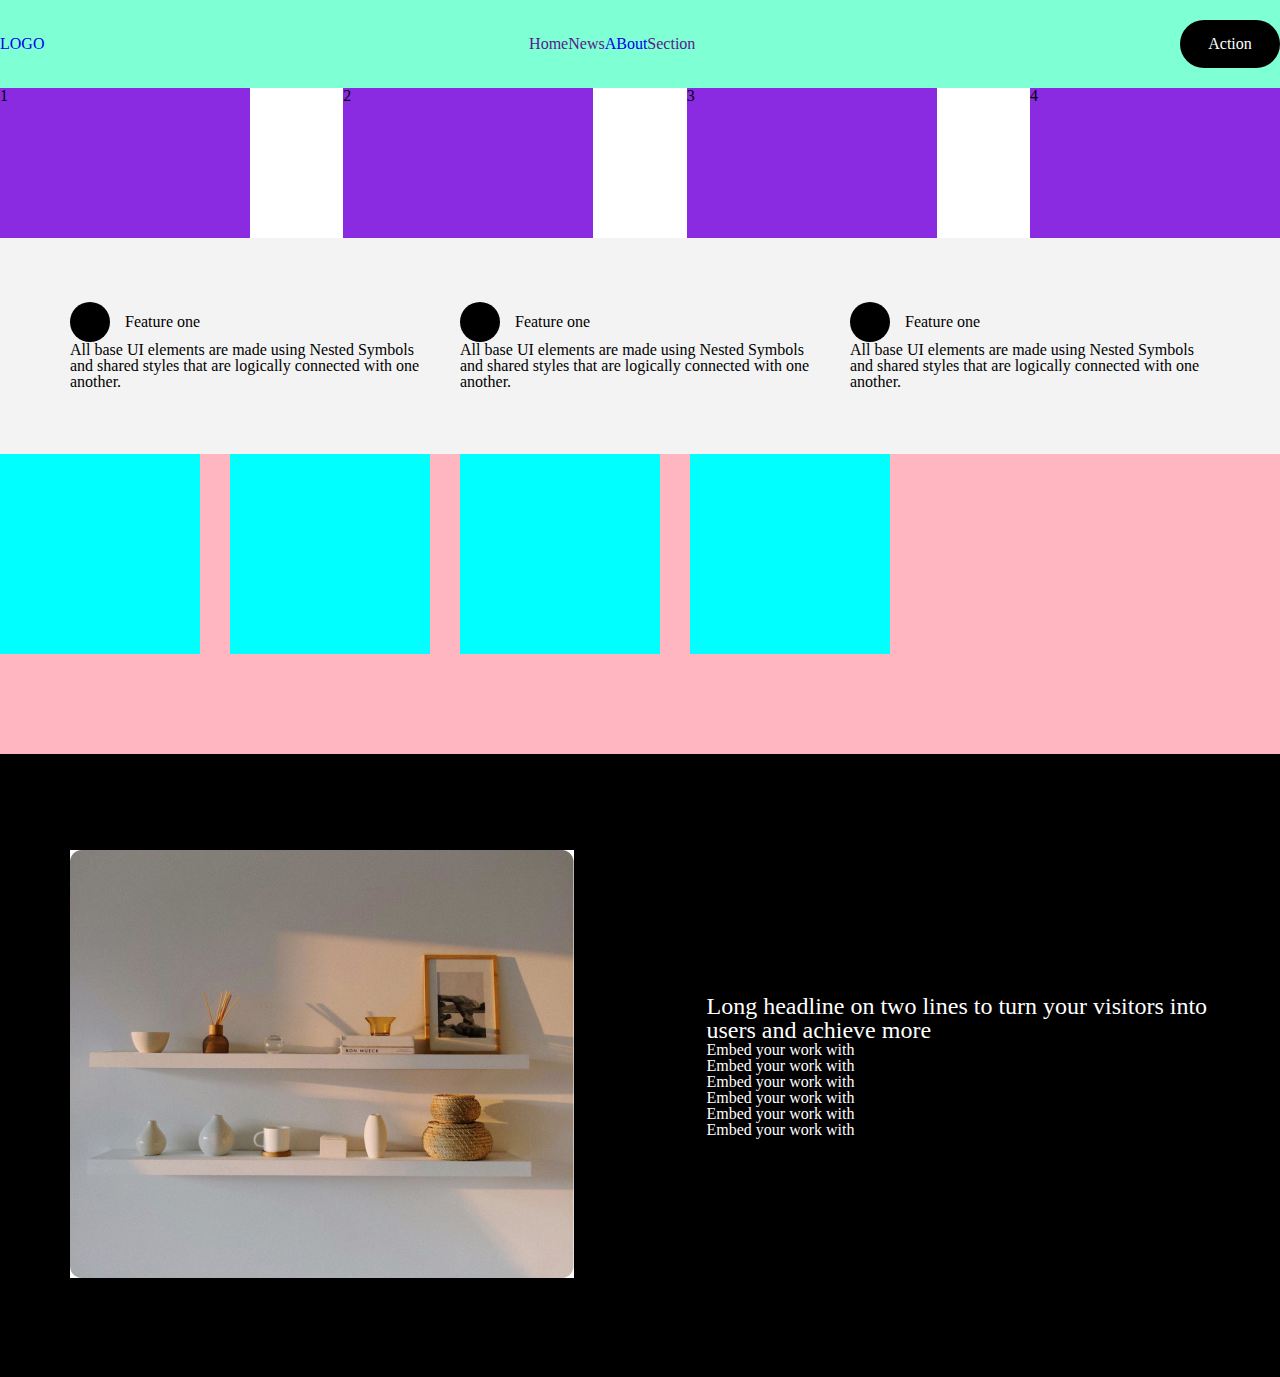
<file: index.html>
<!DOCTYPE html>
<html lang="en">
  <head>
    <meta charset="UTF-8" />
    <meta name="viewport" content="width=device-width, initial-scale=1.0" />
    <title>responsive</title>
    <link
      rel="stylesheet"
      href="https://cdnjs.cloudflare.com/ajax/libs/font-awesome/6.4.0/css/all.min.css"
    />
    <link rel="stylesheet" href="css/reset.css" />
    <link rel="stylesheet" href="css/style.css" />
    <link rel="stylesheet" href="css/responsive.css" />
  </head>
  <body>
    <header class="header-bg">
      <div class="flex-header">
        <a href="index.html">LOGO</a>

        <nav class="navigation">
          <ul class="ul-item">
            <li><a href="">Home</a></li>
            <li><a href="">News</a></li>
            <li><a href="about.html">ABout</a></li>
            <li><a href="">Section</a></li>
          </ul>
        </nav>

        <div class="action-block">
          <p>Action</p>
        </div>

        <div class="burger-bar">
          <i class="fa-solid fa-bars"></i>
        </div>
      </div>
    </header>
    <section>
      <div class="wraper">
        <div class="box">1</div>
        <div class="box">2</div>
        <div class="box">3</div>
        <div class="box">4</div>
      </div>
    </section>
    <section class="section-grey-bg">
      <div class="container-block flex-block">
        <div class="block01">
          <div class="black-block">
            <div class="black-element"></div>
            <h3>Feature one</h3>
          </div>
          <p>
            All base UI elements are made using Nested Symbols and shared styles
            that are logically connected with one another.
          </p>
        </div>
        <div class="block01">
          <div class="black-block">
            <div class="black-element"></div>
            <h3>Feature one</h3>
          </div>
          <p>
            All base UI elements are made using Nested Symbols and shared styles
            that are logically connected with one another.
          </p>
        </div>
        <div class="block01">
          <div class="black-block">
            <div class="black-element"></div>
            <h3>Feature one</h3>
          </div>
          <p>
            All base UI elements are made using Nested Symbols and shared styles
            that are logically connected with one another.
          </p>
        </div>
      </div>
    </section>
    <section>
      <div class="flex-height-block">
        <div class="box-height"></div>
        <div class="box-height"></div>
        <div class="box-height"></div>
        <div class="box-height"></div>
      </div>
    </section>
    <section class="section-bg">
      <div class="container flex-container">
        <div class="left-block">
          <img src="images/img.jpg" alt="" />
        </div>
        <div class="right-block">
          <div class="descr">
            <p>
              Long headline on two lines to turn your visitors into users and
              achieve more
            </p>
          </div>
          <div class="title">
            <h4>Embed your work with</h4>
            <h4>Embed your work with</h4>
            <h4>Embed your work with</h4>
            <h4>Embed your work with</h4>
            <h4>Embed your work with</h4>
            <h4>Embed your work with</h4>
          </div>
        </div>
      </div>
    </section>
  </body>
</html>
</file>
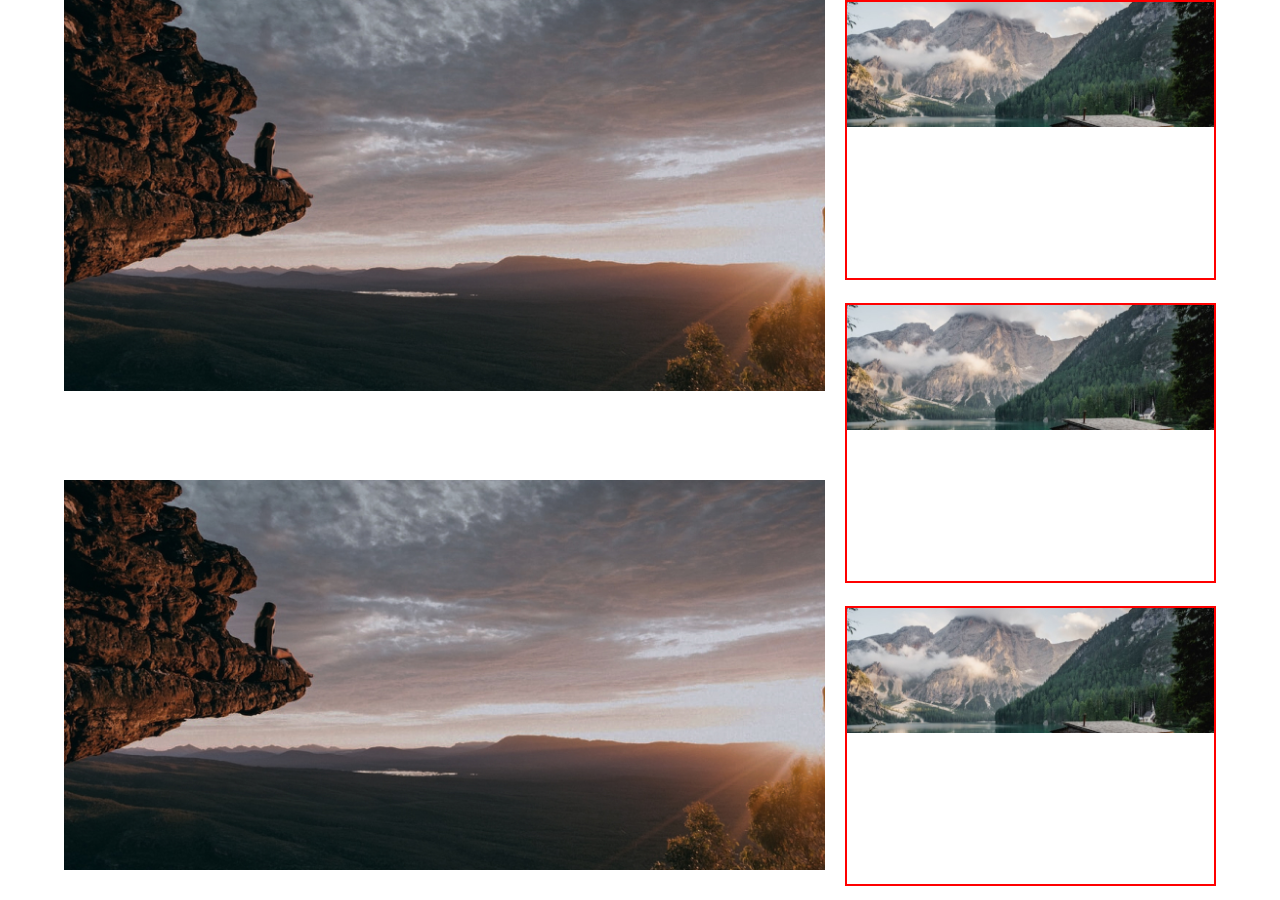
<file: about.html>
<!DOCTYPE html>
<html lang="en">
<head>
    <meta charset="UTF-8">
    <meta http-equiv="X-UA-Compatible" content="IE=edge">
    <meta name="viewport" content="width=device-width, initial-scale=1.0">
    <title>Document</title>
    <link rel="stylesheet" href="css/reset.css">
    <link rel="stylesheet" href="css/style.css">
    <link rel="stylesheet" href="css/aboutresponsive.css">
</head>
<body>
    <section>
        <div class="container-about flex-about">
            <div class="left-block-about">
                <div class="left-small">
                    <img src="images/Rectangle 12.jpg" alt="">
                </div>
                <div class="left-small">
                    <img src="images/Rectangle 12.jpg" alt="">
                </div>
            </div>
            <div class="right-block-about">
                <div class="right-small">
                    <img src="images/Rectangle 15.jpg" alt="">
                </div>
                <div class="right-small">
                    <img src="images/Rectangle 15.jpg" alt="">
                </div>
                <div class="right-small">
                    <img src="images/Rectangle 15.jpg" alt="">
                </div>
            </div>
        </div>
    </section>
    
</body>
</html>
</file>
<file: css/style.css>
/*
main breakpoints 
1024
768
480
320 */


.wraper {
    display: flex;
    justify-content: space-between;
    gap: 50px;
}
.box {
    width: 250px;
    height: 150px;
    background-color: blueviolet;
    /* margin-right: 25px; */
}



/* section practice */
.section-bg {
    background-color: black;
    padding: 96px 0;
}
.container {
    max-width: 1140px;
    width: 90%;
    margin:0 auto;
}

.flex-container {
    display: flex;
    column-gap: 133px;
    align-items: center;
}
.right-block {
    color:#fff;
    max-width: 503.5px;  
    width: 100%;
}
.left-block {
    width: 503.5px;
}
.descr p {
    font-size: 24px;
}


/* h/w section styles */
.section-grey-bg {
    background-color:  #F3F3F3;
    padding: 64px 0;
}
.container-block {
    max-width: 1140px;
    width: 90%;
    margin:0 auto;
}
.black-element {
    width: 40px;
    height: 40px;
    background-color: #000;
    border-radius: 50%;
    margin-right: 15px;
}
.block01 {
    width: 360px;
}
.flex-block {
    display: flex;
    column-gap: 30px;
}
.black-block {
    display: flex;
    align-items: center;
}


/* height problem section */
.box-height {
    width: 200px;
    height: 200px;
    background-color: aqua;
}
.flex-height-block {
    display: flex;
    gap: 30px;
    height: 300px;
    background-color: lightpink;
    flex-wrap: wrap;
}

/* header styles */
.header-bg {
    background-color: aquamarine;
    padding: 20px 0;
}
.flex-header {
    display: flex;
    justify-content: space-between;
    align-items: center;
}
.ul-item {
    display: flex;
}
.action-block {
    width: 100px;
    height: 48px;
    background-color: #000;
    border-radius: 32px;
    display: flex;
    justify-content: center;
    align-items: center;
    color:#fff;
}
.burger-bar {
    display: none;
}



/* about styles */
.container-about {
    max-width:1179px;
    width: 90%;
    margin: 0 auto;
}
.flex-about {
    display: flex;
    column-gap: 20px;
}
.right-block-about {
    width: 380px;
    display: flex;
    flex-direction: column;
    row-gap: 23px;
}
.left-block-about {
    width: 779px;
    display: flex;
    flex-direction: column;
    row-gap: 86px;
}
.right-small {
    height: 280px;
    border: 2px solid red;
}
.left-small img {
    max-width: 779px;
    width: 100%;
}
.right-small img {
    max-width: 380px;
    width: 100%;
}
</file>
<file: css/responsive.css>
/* practice#1 - width */
/* @media (max-width:1024px) {
    .box {
        width: 150px;
        background-color: rgb(99, 99, 45);
    }
}

@media (max-width: 768px) {
    /* .wraper {
        column-gap:25px;
    } */
    /* .box:nth-child(4) {
        display: none;
    }
    .box {
        background-color: aqua;
    }
} */

/* practice#2 - flex-direction */
/* @media (max-width: 1024px) {
    .wraper {
        flex-direction: column-reverse;
        row-gap:50px;
        align-items: center;
      
    }
} */

/* practice#3 - wrap */
/* @media (max-width:1024px) {
    .wraper {
        flex-wrap: wrap;
    }
}

@media (max-width: 550px) {
    .wraper {
        justify-content: center;
    }
} */
/* @media (max-width: 1000px) {
    .box {
        margin-bottom: 30px;
    }
} */

/* practice#4 - % */
@media (max-width:1024px) {
    .wraper {
        flex-wrap: wrap;
    }
    .box {
        width: 40%;
    }
    /* section styles */
    .flex-container {
        flex-direction: column;
    }
    .right-block {
        flex-direction: row;
        display: flex;
        width: 100%;
        justify-content: space-between;
    }
    .left-block {
        width: 100%;
    }
    .left-block img {
        width: 100%;
    }
    .descr {
        width: 415.5px;
    }
}
@media (max-width: 910px) {
    .flex-height-block {
        height: auto;
    }
}

@media (max-width: 744px) {
    .right-block {
        flex-direction: column;
        text-align: center;
    }
    .descr {
        width: 100%;
    }
    .flex-block {
        flex-direction: column;
        text-align: center;
    }
    .block01 {
        width: 100%;
    }
    .black-block {
        margin: 0 auto;
        width: 179px;
    }
  
}
@media (max-width: 480px) {
    .box {
        width: 100%;
    }
}

@media (max-width:375px) {
    .navigation,
    .action-block  {
        display: none;
    }
    .burger-bar {
        color:#fff;
        background-color: #000;
        display: flex;
        width: 25px;
        height: 25px;
        border-radius: 50%;
        justify-content: center;
        align-items: center;
    }
}
</file>
<file: css/aboutresponsive.css>
@media (min-width:320px) and (max-width: 375px){
    .flex-about {
        flex-direction: column;
    }
    .right-small:nth-child(2),
    .right-small:nth-child(3) {
        display: none;
    }
    .right-block-about,
    .left-block-about {
        width: 100%;
    }
    .right-small img,
    .left-small img {
        width: 100%;
    }
}

@media (min-width:376px) and (max-width: 1024px) {
    .flex-about {
        flex-direction: column;
    }
    .right-small:nth-child(3) {
        display: none;
    }
    .right-block-about,
    .left-block-about {
        width: 100%;
    }
    .right-small img,
    .left-small img {
        width: 100%;
    }
    .right-block-about {
        flex-direction: row;
        column-gap: 20px;
    }
}
</file>
